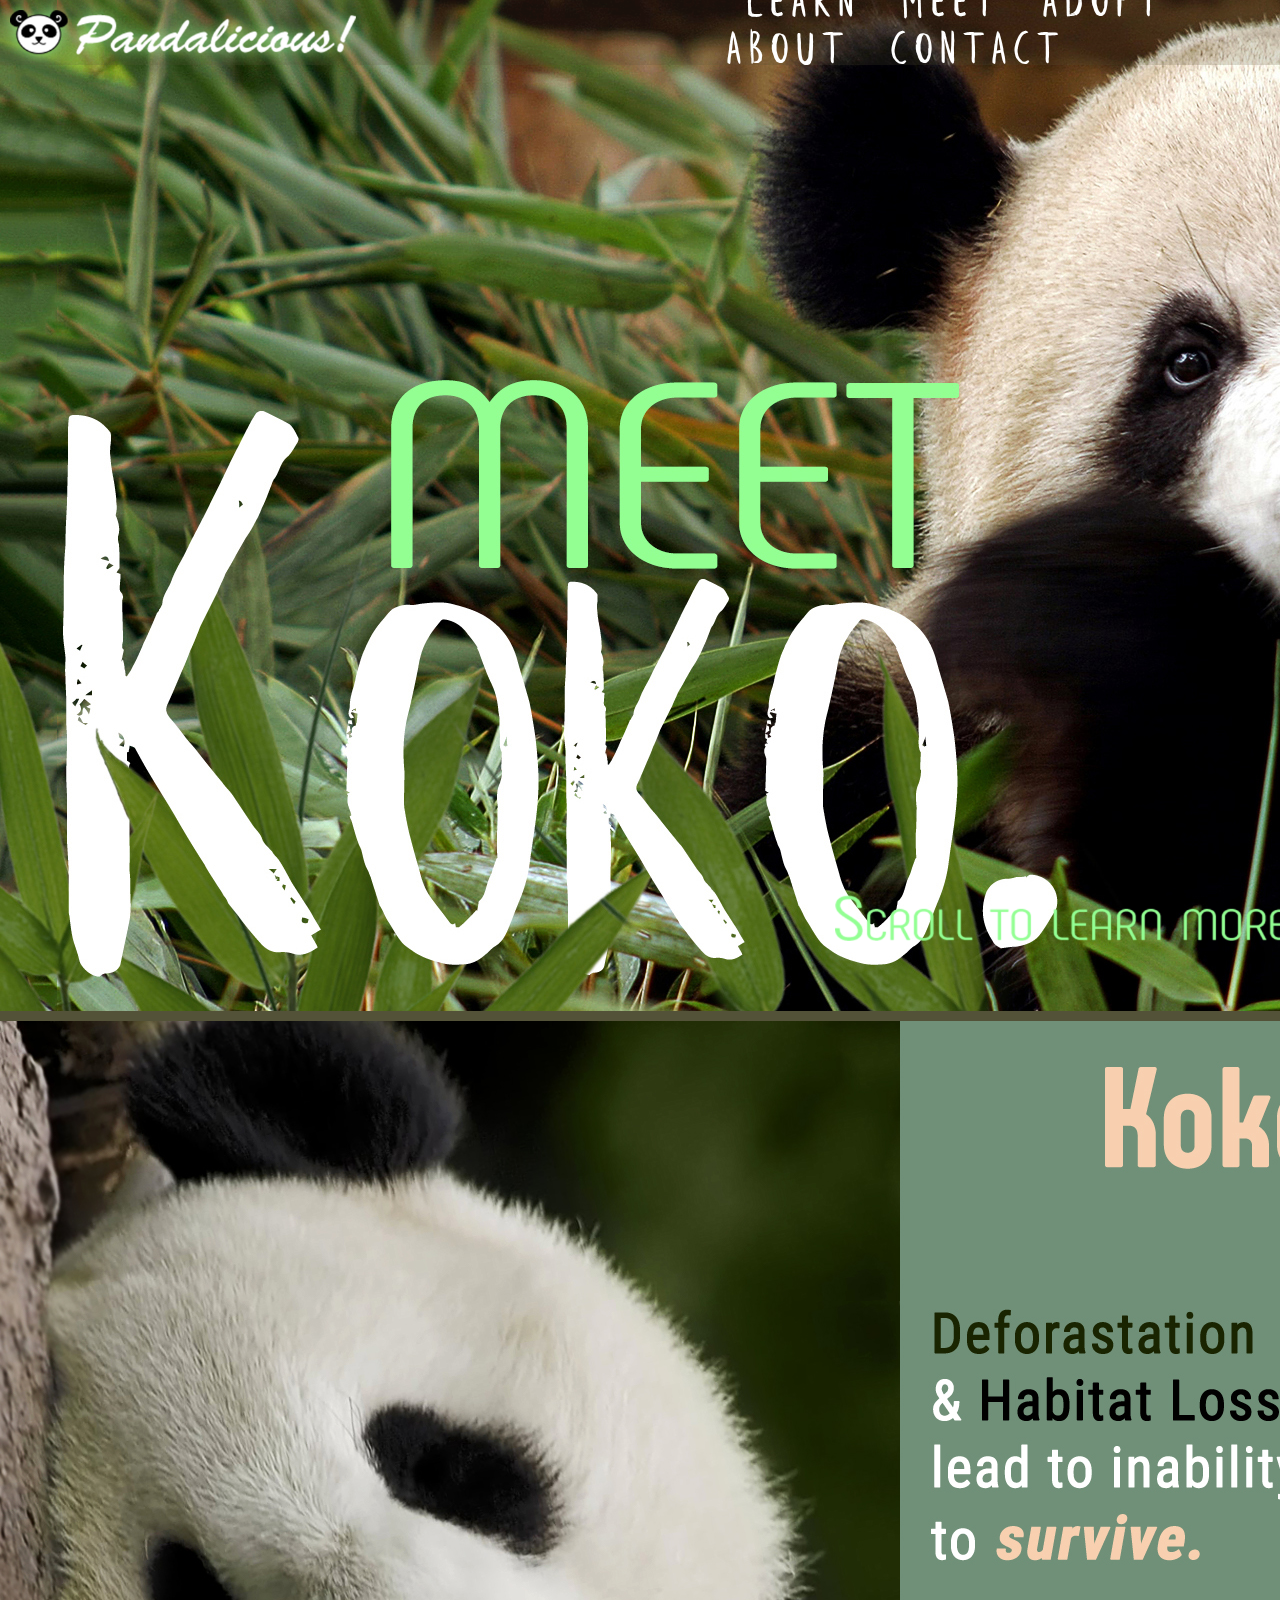
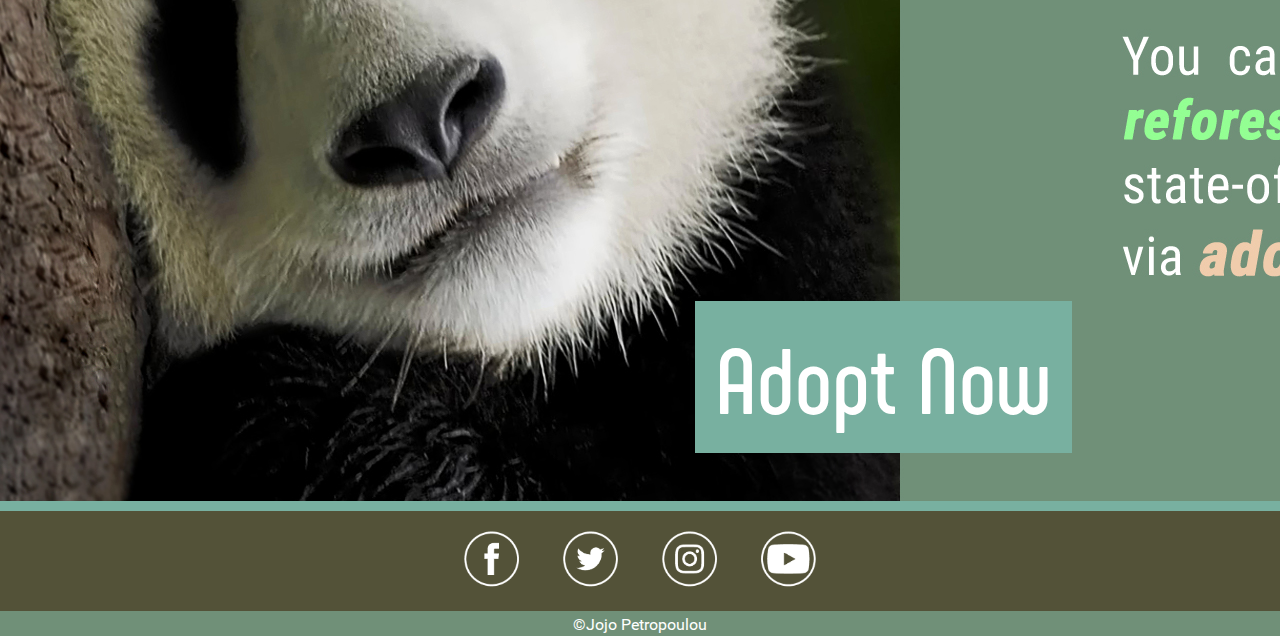
<file: index.html>
<!DOCTYPE html>
<html lang="en" dir="ltr">

<head>
  <meta charset="utf-8">
  <title>Pandalicious!</title>
  <link rel="icon" href="favicon/favicon.ico">
  <link rel="stylesheet" href="css/styles.css">
  <style media="screen">
    @font-face {
      font-family: phenomenabold;
      src: url('fonts/phenomenabold.otf');
    }

    @font-face {
      font-family: leafy;
      src: url('fonts/leafy.otf');
    }

    @font-face {
      font-family: robotoregular;
      src: url('fonts/robotoregular.ttf');
    }
  </style>

</head>

<body>
  <div class="top-container" style=" background-image:url('images/koko1020.jpg');">
    <div class="header">
      <div class="logo">
        <a href="index.html"> <img class="logoimg" border="0" alt="Pandalicious Home" src="images/logo.png">
      </div>

      <div class="nav">
        <a href="learn.html"> Learn </a>
        <a href="meet.html"> Meet </a>
        <a href="adopt.html"> Adopt </a>
        <a href="about.html"> About </a>
        <a href="contact.html"> Contact </a>
      </div>
    </div>
    <div class="scroll">
      <img src="images/scroll.png" alt="Scroll To Learn More">
    </div>
  </div>
  <hr class="brown">
  <div class="bottom-container" style=" background-image:url('images/kokoscroll.jpg');">

    <div class="adopt_button">
      <a href="adopt.html"> Adopt Now </a>
    </div>

  </div>
  <hr class="greenhr">
  <div class="footer">
    <div class="socimg">
      <a target="_blank" href="https://www.facebook.com/ipandacom/"> <img class="social" src="images/fb.png" alt="Facebook" border="0">
        <a target="_blank" href="https://twitter.com/WWF"> <img class="social" src="images/twit.png" alt="Twitter" border="0">
          <a target="_blank" href="https://www.instagram.com/wwfgreece/"> <img class="social" src="images/insta.png" alt="Instagram" border="0">
            <a target="_blank" href="https://www.youtube.com/user/WWF"> <img class="social" src="images/yt.png" alt="Youtube" border="0">
    </div>
  </div>


  <div class="copyright">
    <div class="cop">
      <a target="_blank" href="https://jojopetropoulou.portfoliobox.net"> ©Jojo Petropoulou </a>
    </div>
  </div>

</body>

</html>
</file>
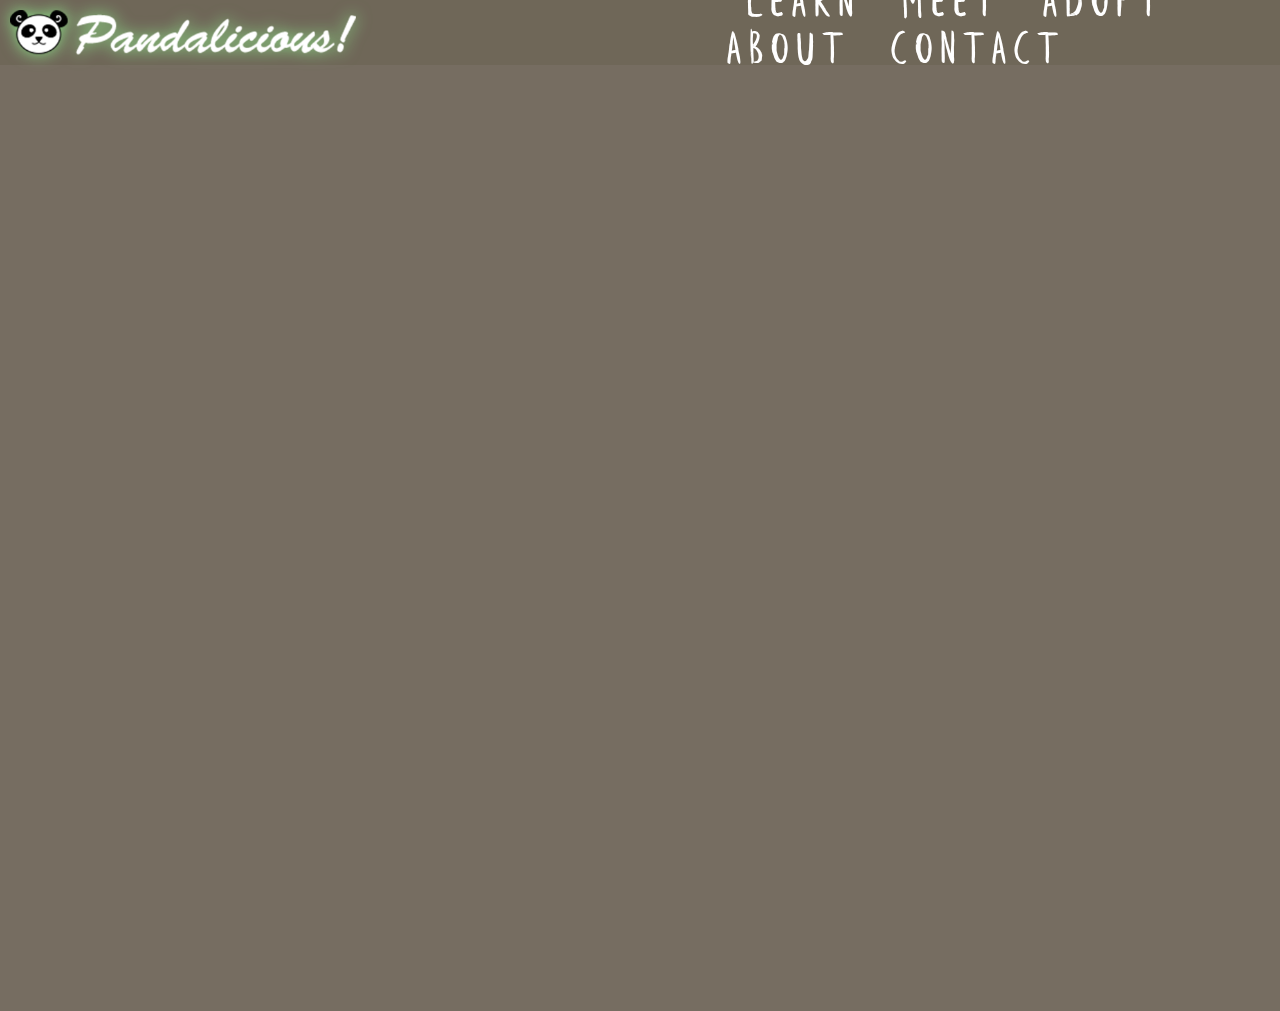
<file: about.html>
<!DOCTYPE html>
<html lang="en" dir="ltr">

<head>
  <title>PandAbout!</title>
  <link rel="icon" href="favicon/favicon.ico">
  <link rel="stylesheet" href="css/styles.css">
  <style media="screen">
    @font-face {
      font-family: phenomenabold;
      src: url('fonts/phenomenabold.otf');
    }

    @font-face {
      font-family: leafy;
      src: url('fonts/leafy.otf');
    }

    @font-face {
      font-family: robotoregular;
      src: url('fonts/robotoregular.ttf');
    }
  </style>
</head>

<body>
  <div class="top-container" style=" background-color: #766d61;">
    <div class="header">
      <div class="logo">
        <a href="index.html"> <img class="logoimg" border="0" alt="Pandalicious Home" src="images/logo.png">
      </div>

      <div class="nav">
        <a href="learn.html"> Learn </a>
        <a href="meet.html"> Meet </a>
        <a href="adopt.html"> Adopt </a>
        <a href="about.html"> About </a>
        <a href="contact.html"> Contact </a>
      </div>
    </div>




</body>

</html>
</file>
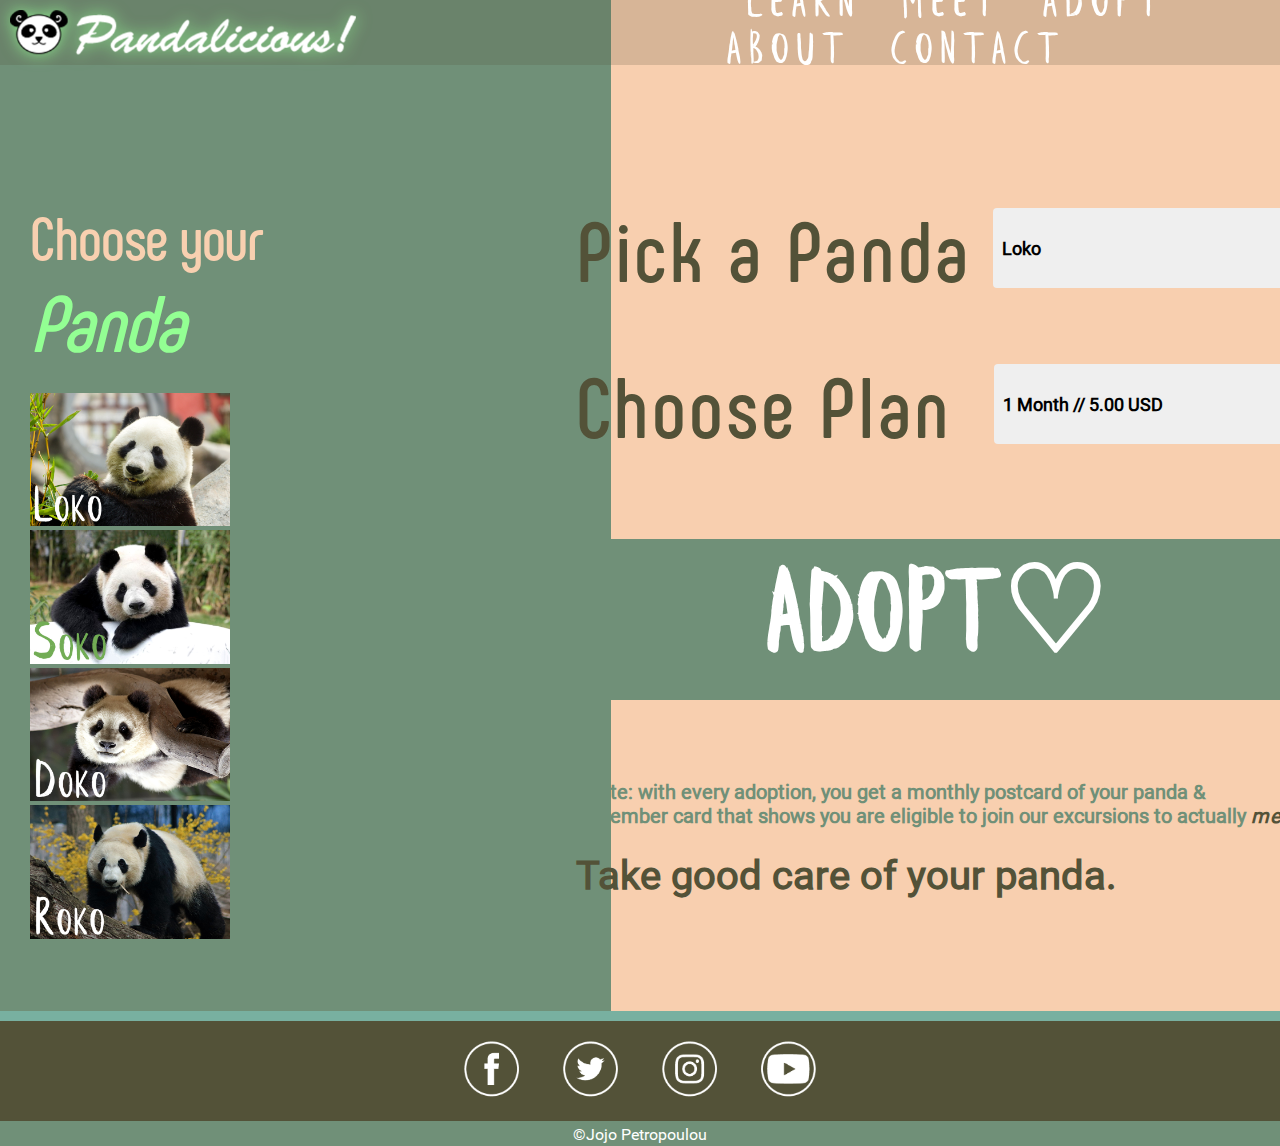
<file: adopt.html>
<!DOCTYPE html>
<html lang="en" dir="ltr">

<head>
  <meta charset="utf-8">
  <title>PandAdopt!</title>
  <link rel="icon" href="favicon/favicon.ico">
  <link rel="stylesheet" href="css/styles.css">
  <link rel="stylesheet" href="css/lightbox.min.css">
  <style media="screen">
    @font-face {
      font-family: phenomenabold;
      src: url('fonts/phenomenabold.otf');
    }

    @font-face {
      font-family: leafy;
      src: url('fonts/leafy.otf');
    }

    @font-face {
      font-family: robotoregular;
      src: url('fonts/robotoregular.ttf');
    }
  </style>

</head>

<body>

  <div class="top-container" style="background-image:url('images/adopt.jpg');">
    <div class="header">
      <div class="logo">
        <a href="index.html"> <img class="logoimg" border="0" alt="Pandalicious Home" src="images/logo.png">
      </div>

      <div class="nav">
        <a href="learn.html"> Learn </a>
        <a href="meet.html"> Meet </a>
        <a href="adopt.html"> Adopt </a>
        <a href="about.html"> About </a>
        <a href="contact.html"> Contact </a>
      </div>
    </div>

    <div class="box">
      <section class="light">
        <h4>Choose your <span class="panda">Panda</span></h4>
        <div>
          <a class="example-image-link" href="images/1.jpg" data-lightbox="example-set" data-title="Loko">
            <img class="example-image" src="images/1.jpg" width="200" alt="" />
          </a>

          <a class="example-image-link" href="images/2.jpg" data-lightbox="example-set" data-title="Soko">
            <img class="example-image" src="images/2.jpg" width="200" alt="" />
          </a>

          <a class="example-image-link" href="images/3.jpg" data-lightbox="example-set" data-title="Doko">
            <img class="example-image" src="images/3.jpg" width="200" alt="" />
          </a>

          <a class="example-image-link" href="images/4.jpg" data-lightbox="example-set" data-title="Roko">
            <img class="example-image" src="images/4.jpg" width="200" alt="" />
          </a>
        </div>
      </section>

      <script src="js/lightbox-plus-jquery.min.js"></script>
    </div>

    <div class="sidebox">
      <form class="adopt_form" action="server_script" method="post">

        <label for="panda"> Pick a Panda </label>
        <select class="catselect" name="Pick a Panda" id="panda">
          <option value="1"> Loko </option>
          <option value="2"> Soko </option>
          <option value="3"> Doko </option>
          <option value="4"> Roko </option>
        </select>
        <br><br><br><br>

        <label for="plan" style="margin-right: 20px;"> Choose Plan </label>
        <select class="catselect" name="Pick a Plan" id="plan">
          <option value="1"> 1 Month // 5.00 USD </option>
          <option value="2"> 3 Months // 12.00 USD </option>
          <option value="3"> 6 Months // 28.00 USD </option>
          <option value="4"> 1 Year // 50.00 USD </option>
          <option value="5"> Lifetime // 600.00 USD </option>
        </select>
        <br><br><br><br>

        <input type="submit" name="submit" id="submit" value="ADOPT♡">
      </form>

      <p>
        *Note: with every adoption, you get a monthly postcard of your panda &
        <br>a member card that shows you are eligible to join our excursions to actually
        <span style="font-style: italic; color: #535238; letter-spacing: 1px;">meet </span> your panda.
        <br><br>
        <span style="font-size: 40px;  color: #535238;"> Take good care of your panda.</span>
      </p>

    </div>

  </div>

  <hr class="greenhr">
  <div class="footer">
    <div class="socimg">
      <a target="_blank" href="https://www.facebook.com/ipandacom/"> <img class="social" src="images/fb.png" alt="Facebook" border="0">
        <a target="_blank" href="https://twitter.com/WWF"> <img class="social" src="images/twit.png" alt="Twitter" border="0">
          <a target="_blank" href="https://www.instagram.com/wwfgreece/"> <img class="social" src="images/insta.png" alt="Instagram" border="0">
            <a target="_blank" href="https://www.youtube.com/user/WWF"> <img class="social" src="images/yt.png" alt="Youtube" border="0">
    </div>
  </div>


  <div class="copyright">
    <div class="cop">
      <a target="_blank" href="https://jojopetropoulou.portfoliobox.net"> ©Jojo Petropoulou </a>
    </div>
  </div>
</body>

</html>
</file>
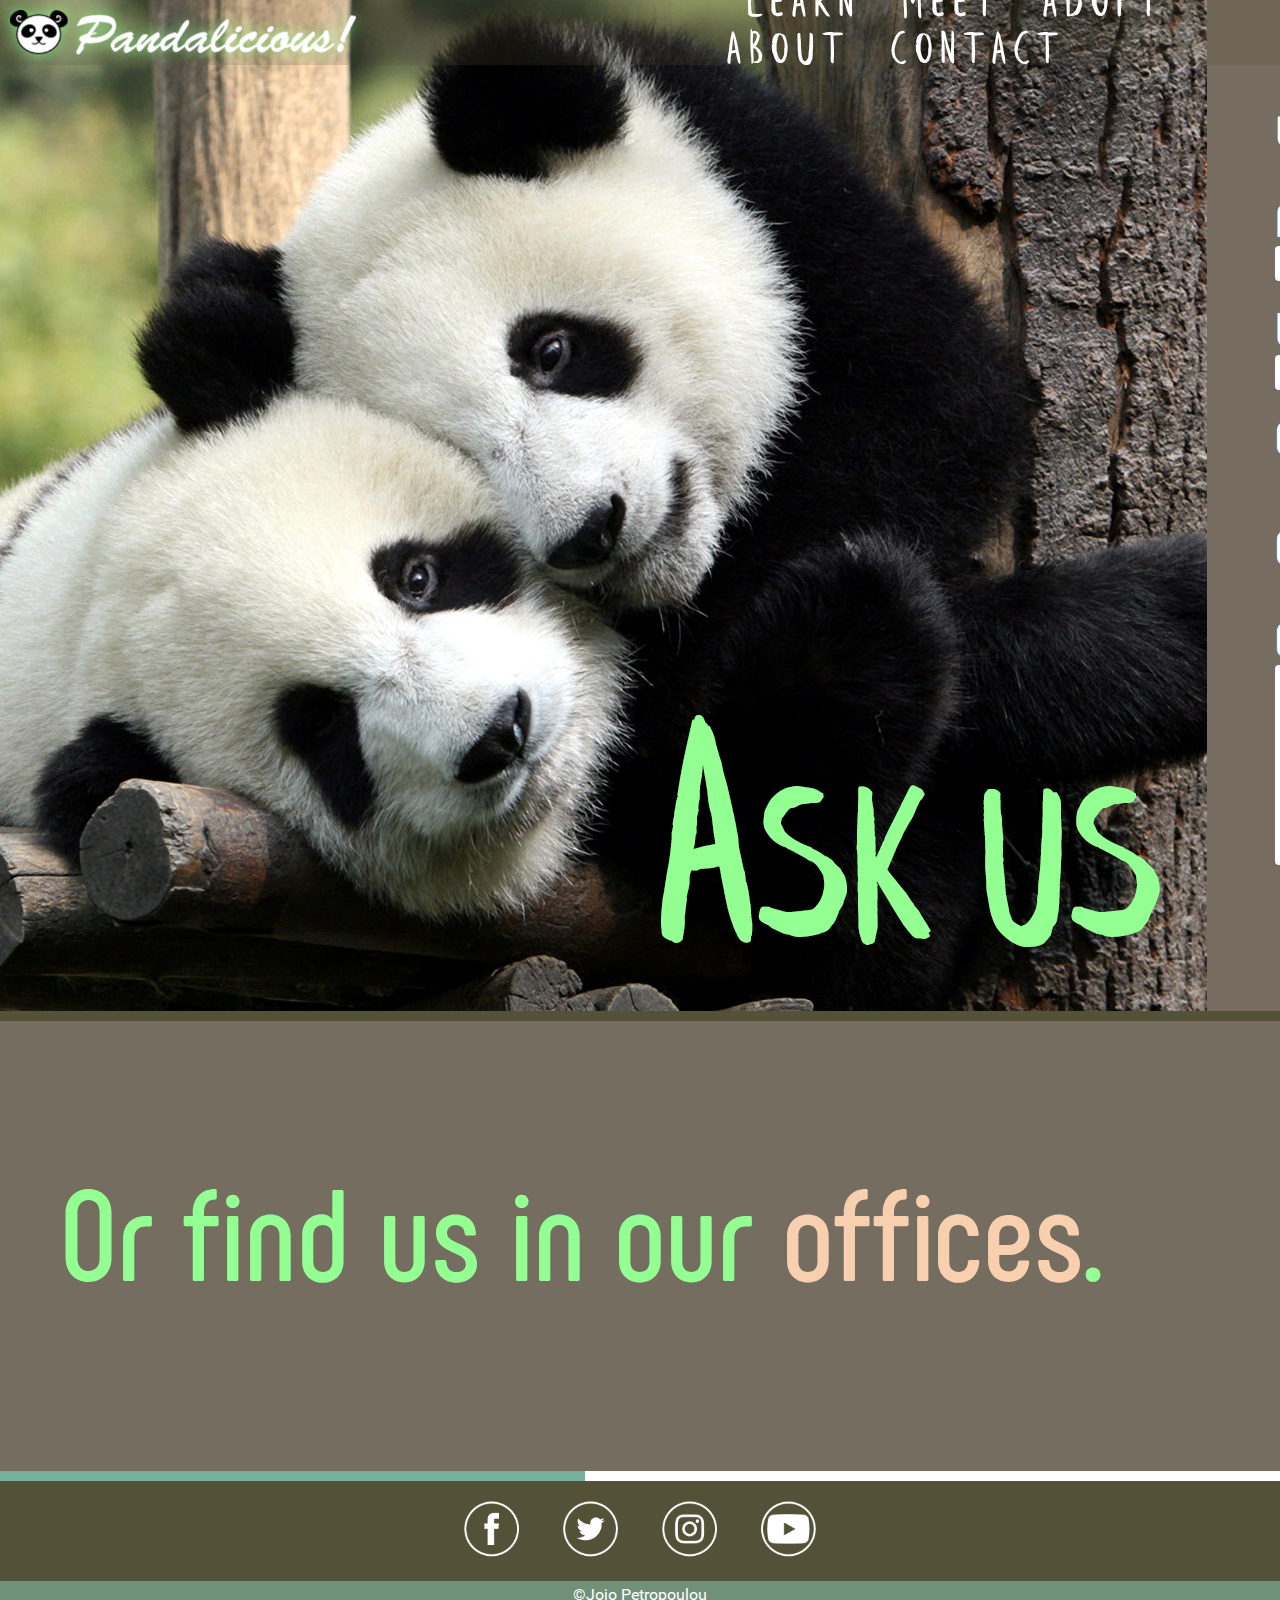
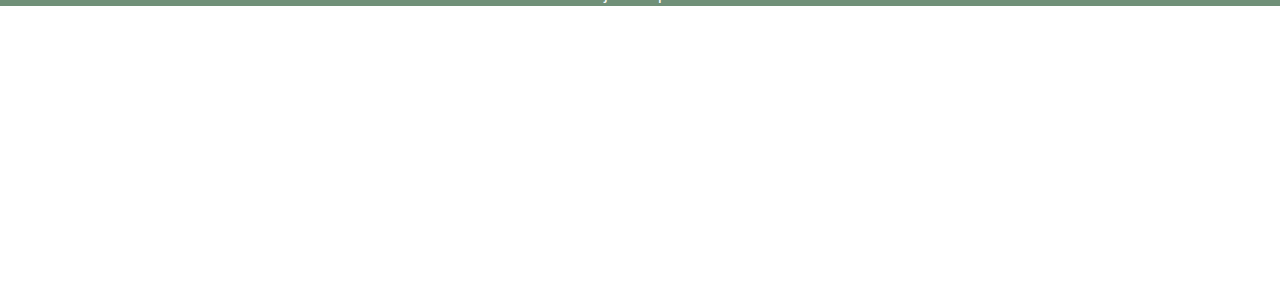
<file: contact.html>
<!DOCTYPE html>
<html lang="en" dir="ltr">

<head>
  <title>PandaContact!</title>
  <link rel="icon" href="favicon/favicon.ico">
  <link rel="stylesheet" href="css/styles.css">
  <style media="screen">
    @font-face {
      font-family: phenomenabold; src: url('fonts/phenomenabold.otf');
    }
      @font-face {
        font-family: leafy; src: url('fonts/leafy.otf');
      }
      @font-face {
        font-family: robotoregular; src: url('fonts/robotoregular.ttf');
      }
    </style>
</head>

<body>
  <div class="top-container" style=" background-image:url('images/contact1.jpg');">
    <div class="header">
      <div class="logo">
        <a href="index.html"> <img class="logoimg" border="0" alt="Pandalicious Home" src="images/logo.png">
      </div>

      <div class="nav">
        <a href="learn.html"> Learn </a>
        <a href="meet.html"> Meet </a>
        <a href="adopt.html"> Adopt </a>
        <a href="about.html"> About </a>
        <a href="contact.html"> Contact </a>
      </div>
    </div>
    <div class="contact_div">
      <form class="contact_form" action="server_script" method="post">

        <label for="firstname" style="margin-right:-5px;"> Firstname* </label>
        <input type="text" name="firstname" id="firstname" value="" placeholder="Your name" required>
        <br><br>

        <label for="lastname"> Lastname* </label>
        <input type="text" name="lastname" id="lastname" value="" placeholder="Your surname" required>
        <br><br>

        <label for="email"> Email* </label>
        <input type="email" name="email" value="" placeholder="Your email" required>
        <br><br>

        <label for="category"> Category </label>
        <select class="catselect" name="Pick a Category" id="category">
          <option value="1"> Pandas & Info </option>
          <option value="2"> Post-Adoption Questions </option>
          <option value="3"> Excursions & Travel Fees </option>
          <option value="4"> Payments & Refunds </option>
          <option value="5"> Other </option>
        </select>
        <br><br>

        <label for="comments" style="margin-right: -8px;"> Comments* </label>
        <textarea name="Comments" id="comments" rows="10" placeholder="Your Message Here" cols="40">
        </textarea>
        <br><br><br>

        <input type="submit" name="submit" id="submit" value="SUBMIT">

      </form>

    </div>

  </div>
  <hr class="brown">
  <div class="mapholder">
    <p>
      Or find us in our <span style="color:#f8d0b0; font-weight: bold;">offices</span>.
    </p>
    <iframe src="https://www.google.com/maps/embed?pb=!1m18!1m12!1m3!1d3145.4158483323195!2d23.72957041561558!3d37.967423508824574!2m3!1f0!2f0!3f0!3m2!1i1024!2i768!4f13.1!3m3!1m2!1s0x14a1bd1136dfb8e1%3A0x669edc8aea21e104!2zV1dGIM6VzrvOu86sz4I!5e0!3m2!1sel!2sgr!4v1550540247546"
      width="695" height="450" frameborder="0" style="border:0" allowfullscreen></iframe>
  </div>

  <hr class="greenhr">
  <div class="footer">
    <div class="socimg">
      <a target="_blank" href="https://www.facebook.com/ipandacom/"> <img class="social" src="images/fb.png" alt="Facebook" border="0">
        <a target="_blank" href="https://twitter.com/WWF"> <img class="social" src="images/twit.png" alt="Twitter" border="0">
          <a target="_blank" href="https://www.instagram.com/wwfgreece/"> <img class="social" src="images/insta.png" alt="Instagram" border="0">
            <a target="_blank" href="https://www.youtube.com/user/WWF"> <img class="social" src="images/yt.png" alt="Youtube" border="0">
    </div>
  </div>


  <div class="copyright">
    <div class="cop">
      <a target="_blank" href="https://jojopetropoulou.portfoliobox.net"> ©Jojo Petropoulou </a>
    </div>
  </div>
</body>

</html>
</file>
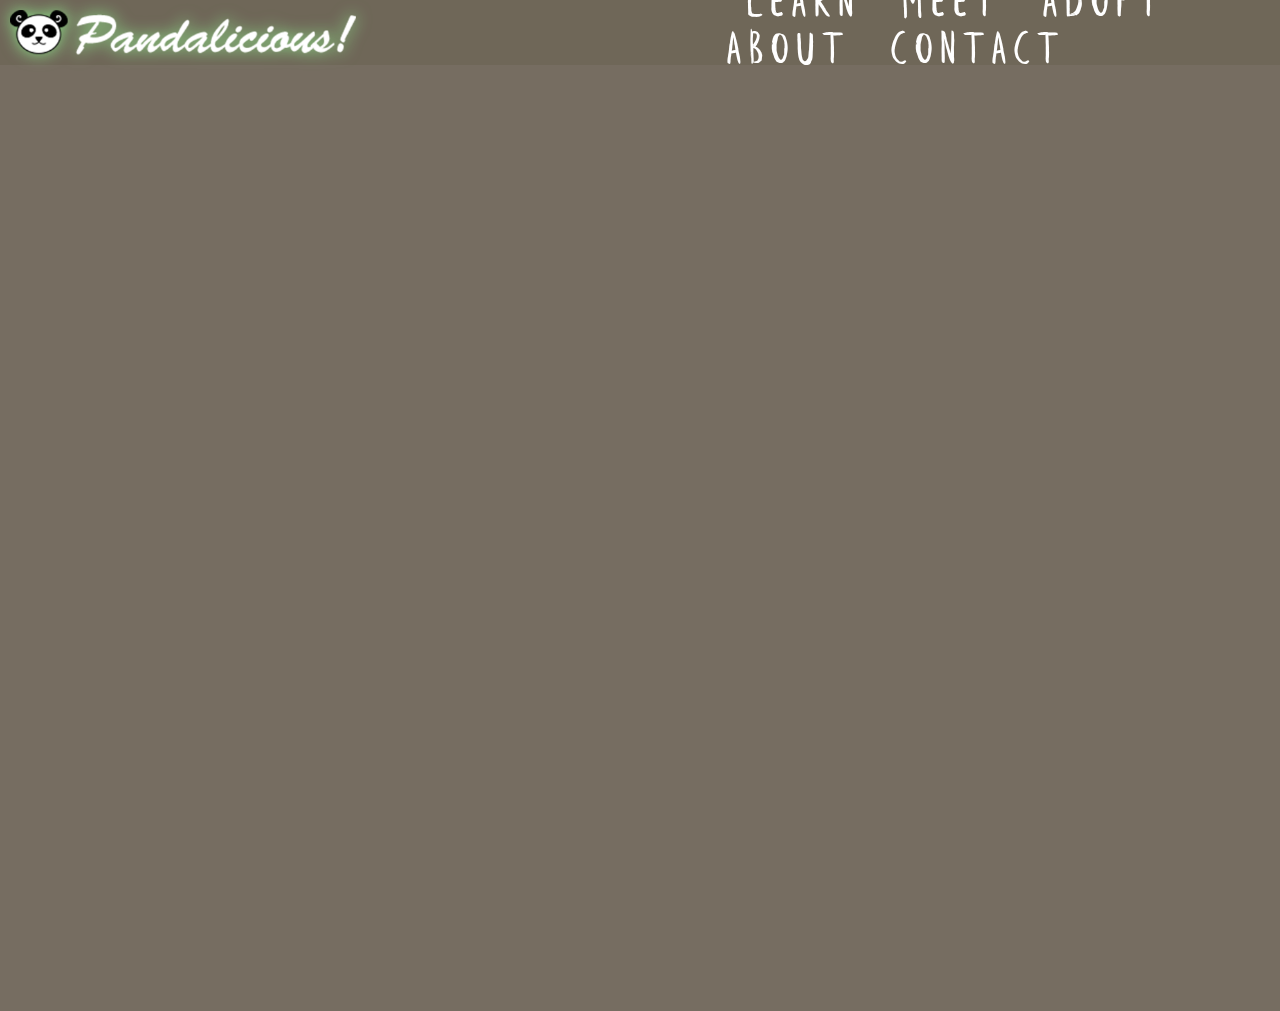
<file: learn.html>
<!DOCTYPE html>
<html lang="en" dir="ltr">

<head>
  <title>PandaLearn!</title>
  <link rel="icon" href="favicon/favicon.ico">
  <link rel="stylesheet" href="css/styles.css">
  <style media="screen">
    @font-face {
      font-family: phenomenabold;
      src: url('fonts/phenomenabold.otf');
    }

    @font-face {
      font-family: leafy;
      src: url('fonts/leafy.otf');
    }

    @font-face {
      font-family: robotoregular;
      src: url('fonts/robotoregular.ttf');
    }
  </style>
</head>

<body>
  <div class="top-container" style=" background-color: #766d61;">
    <div class="header">
      <div class="logo">
        <a href="index.html"> <img class="logoimg" border="0" alt="Pandalicious Home" src="images/logo.png">
      </div>

      <div class="nav">
        <a href="learn.html"> Learn </a>
        <a href="meet.html"> Meet </a>
        <a href="adopt.html"> Adopt </a>
        <a href="about.html"> About </a>
        <a href="contact.html"> Contact </a>
      </div>
    </div>




</body>

</html>
</file>
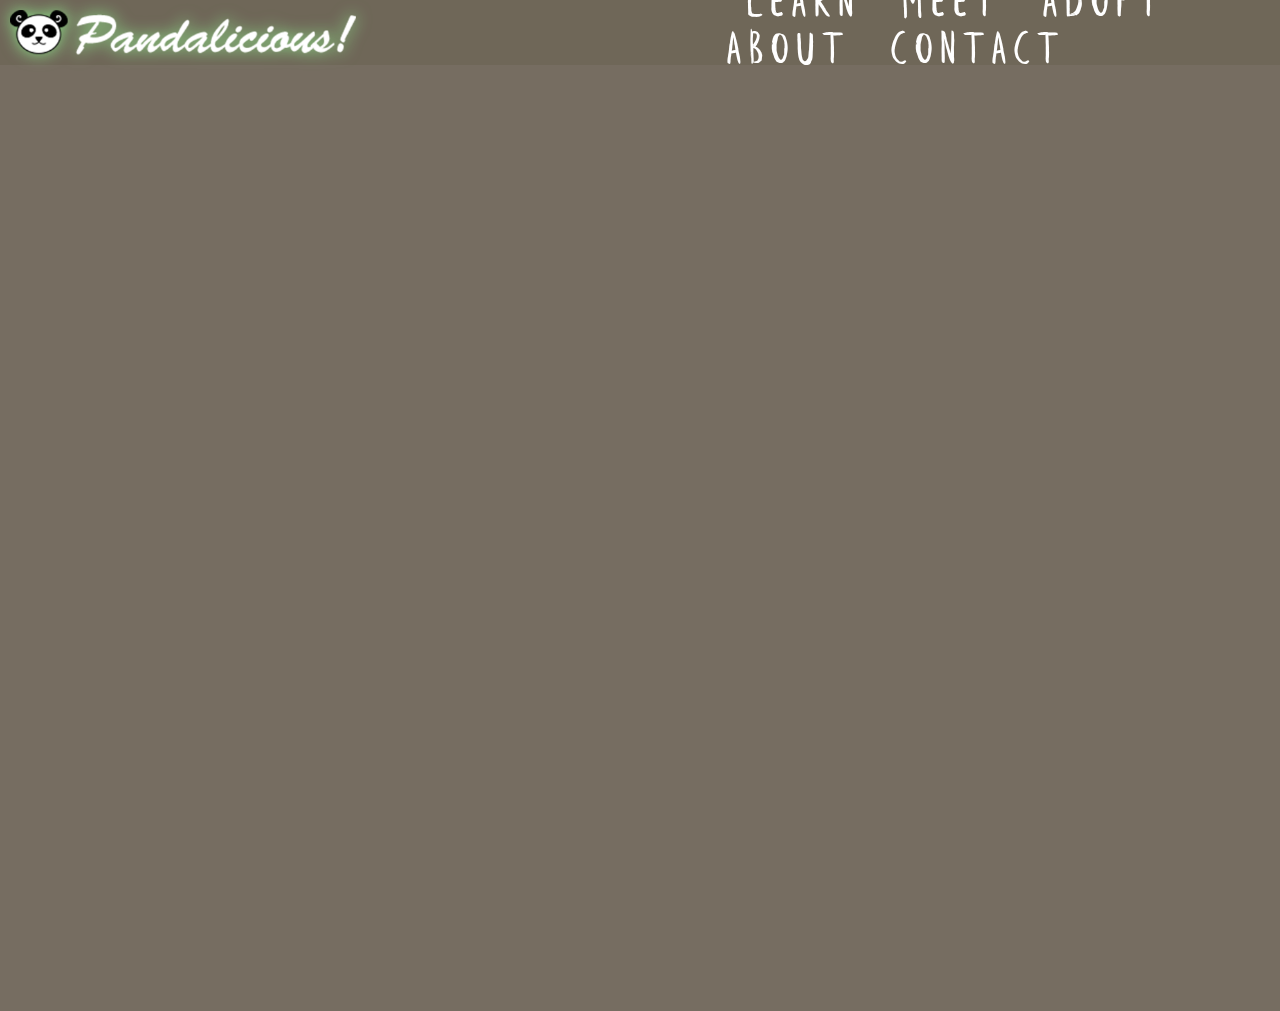
<file: meet.html>
<!DOCTYPE html>
<html lang="en" dir="ltr">

<head>
  <title>PandaMeet!</title>
  <link rel="icon" href="favicon/favicon.ico">
  <link rel="stylesheet" href="css/styles.css">
  <style media="screen">
    @font-face {
      font-family: phenomenabold;
      src: url('fonts/phenomenabold.otf');
    }

    @font-face {
      font-family: leafy;
      src: url('fonts/leafy.otf');
    }

    @font-face {
      font-family: robotoregular;
      src: url('fonts/robotoregular.ttf');
    }
  </style>
</head>

<body>
  <div class="top-container" style=" background-color: #766d61;">
    <div class="header">
      <div class="logo">
        <a href="index.html"> <img class="logoimg" border="0" alt="Pandalicious Home" src="images/logo.png">
      </div>

      <div class="nav">
        <a href="learn.html"> Learn </a>
        <a href="meet.html"> Meet </a>
        <a href="adopt.html"> Adopt </a>
        <a href="about.html"> About </a>
        <a href="contact.html"> Contact </a>
      </div>
    </div>




</body>

</html>
</file>
<file: css/styles.css>
body {
  margin: 0px;
}

.top-container {
  position: relative;
  margin: 0;
}

.header {
  position: fixed !important;
  height: 65px;
  width: 100%;
  background-color: rgba(83, 82, 56, 0.2);
  z-index: 60;
}

.logo {
  display: inline-block;
  float: left;
}

.nav {
  font-family: leafy;
  font-size: 35pt;
  position: absolute;
  margin-left: 0;
  top: 45%;
  left: 78%;
  margin-right: -22%;
  transform: translate(-50%, -50%);
  letter-spacing: 8px;
  display: inline-block;
}

.logo a:image {
  padding: 0px;
  display: inline-block;
  float: left;
  margin: 0px;
  -webkit-filter: drop-shadow(0px 0px 0px rgba(255, 255, 255, 0.80));
  -webkit-transition: all 0.5s linear;
  -o-transition: all 0.5s linear;
  transition: all 0.5s linear;
}

.logoimg:hover {
  -webkit-filter: drop-shadow(0px 0px 8px rgba(147, 255, 147, 0.8));
}

.nav a:link {
  color: white;
  text-decoration: none;
  padding: 10px;
}

.nav a:visited {
  text-decoration: none;
  color: white;
}

.nav a:hover {
  color: #f8d0b0;
  text-decoration: line-through;
  text-decoration-style: wavy;
}

.nav a:active {
  text-decoration: none;
}

.header img {
  display: inline-block;
  height: 45px;
  margin: auto;
  padding-top: 10px;
  padding-left: 10px;
  float: left;
}

.top-container {
  height: 1011px;
  position: relative;
}

.scroll {
  position: absolute;
  top: 91%;
  left: 85.5%;
  margin-right: -15.5%;
  transform: translate(-50%, -50%);
}

.scroll img {
  height: 46px;
  width: 518px;
}

.bottom-container {
  height: 1080px;
  position: relative;
}

.brown {
  border: 5px solid #535238;
  margin: 0px;
}

.greenhr {
  border: 5px solid #78b0a0;
  margin: 0px;
}

.adopt_button {
  width: 424px;
  height: 120px;
  color: white;
  font-family: phenomenabold;
  position: absolute;
  font-size: 93px;
  margin-top: 900px;
  margin-left: 695px;
}

.adopt_button a:link {
  color: white;
  background-color: #78b0a0;
  text-decoration: none;
  padding: 20px;
}

.adopt_button a:visited {
  text-decoration: none;
  color: white;
}

.adopt_button a:hover {
  color: #f8d0b0;
  text-decoration: line-through;
  text-decoration-style: wavy;
  text-decoration-color: #78b0a0;
  background-color: white;
}

.adopt_button a:active {
  text-decoration: none;
}

.contact_div {
  position: absolute;
  width: 31%;
  margin-top: 190px;
  float: right;
  height: 775px;
  margin-left: 1275px;
}

input[type=text] {
  font-family: robotoregular;
  margin: auto;
  font-weight: bold;
  padding: 5px;
  box-sizing: border-box;
  border-radius: 4px;
  border: none;
}

input[type=email] {
  font-family: robotoregular;
  margin: auto;
  font-weight: bold;
  padding: 5px;
  box-sizing: border-box;
  border-radius: 4px;
  border: none;
  margin-left: 78px;
}

textarea {
  font-family: robotoregular;
  margin: auto;
  font-weight: bold;
  padding: 5px;
  box-sizing: border-box;
  border-radius: 4px;
  border: none;
  width: 300px;
  height: 200px;
  vertical-align: left;
}

.catselect {
  font-family: robotoregular;
  margin: auto;
  font-weight: bold;
  padding: 5px;
  margin-top: -15px;
  box-sizing: border-box;
  border-radius: 4px;
  border: none;
  margin-left: 32px;
  width: 300px;
  margin-right: 10px;
  vertical-align: middle;
}

label {
  font-family: phenomenabold;
  color: white;
  font-size: 25px;
  letter-spacing: 3px;
  vertical-align: left;
  font-size: 35pt;
}

input[type=submit] {
  width: 300px;
  height: 110px;
  background-color: #709078;
  font-family: leafy;
  font-weight: bold;
  font-size: 90pt;
  text-align: center;
  padding-bottom: 160px;
  margin-left: 215px;
  border: none;
  color: white;
}

input[type=submit]:hover {
  cursor: pointer;
  text-decoration: line-through;
  text-decoration-style: wavy;
  text-decoration-color: #f8d0b0;
  background-color: white;
  color: #709078;
}

input {
  vertical-align: left;
  margin-left: 6px;
  display: inline-block;
  width: 300px;
  height: 35px;
}

.footer {
  height: 100px;
  width: 100%;
  background-color: #535238;
  margin: 0px;
  position: relative;
}

.copyright {
  height: 25px;
  width: 100%;
  background-color: #709078;
  margin: 0px;
  position: relative;
}

.cop {
  position: absolute;
  display: inline-block;
  margin: 0;
  top: 50%;
  left: 50%;
  margin-right: -50%;
  transform: translate(-50%, -50%);
}

.cop a:link {
  color: white;
  font-family: robotoregular;
  text-decoration: none;
}

.cop a:visited {
  text-decoration: none;
  color: white;
}

.cop a:hover {
  color: #535238;
  text-decoration: line-through;
  text-decoration-style: wavy;
  text-decoration-color: #f8d0b0;
  background-color: none;
}

.cop a:active {
  text-decoration: none;
}

.socimg {
  margin: 0;
  position: absolute;
  top: 50%;
  left: 50%;
  margin-right: -50%;
  transform: translate(-50%, -50%);
}

.socimg a {
  text-decoration: none !important;
}

.social {
  height: 55px;
  width: auto;
  padding: 20px;
  border: none;
}

.social a:image {
  text-decoration: none;
  decoration: none;
  border: 0px;
  -webkit-filter: drop-shadow(0px 0px 0px rgba(255, 255, 255, 0.80));
  -webkit-transition: all 0.5s linear;
  -o-transition: all 0.5s linear;
  transition: all 0.5s linear;
}

.social:hover {
  decoration: none;
  text-decoration: none;
  -webkit-filter: drop-shadow(0px 0px 8px rgba(147, 255, 147, 0.8));
}

.social:visited {
  decoration: none;
  text-decoration: none;
}

.social:active {
  decoration: none;
  text-decoration: none;
}

h4 {
  font-family: phenomenabold;
  font-size: 60px;
  margin-top: 0px;
  margin-bottom: 25px;
  font-weight: bold;
  color: #f8d0b0;
  letter-spacing: -1px;
}

.panda {
  font-size: 80px;
  color: #93ff93;
  font-style: italic;
}

.box {
  width: 30%;
  background-color: #709078;
  float: left;
  padding-left: 30px;
}

.sidebox {
  width: 70%;
  height: 900px;
  margin-top: 100px;
  margin-left: 570px;
  position: absolute;
  margin: 0;
  top: 64%;
  left: 80%;
  margin-right: -20%;
  transform: translate(-50%, -50%);
}

.light {
  padding-top: 200px;
}

.adopt_form input[type="submit"] {
  width: 730px;
  letter-spacing: 4px;
  margin-bottom: 60px;
  margin-top: 30px;
  margin-left: 0px;
}

.adopt_form label {
  padding: 0px;
  margin: 0;
  font-size: 85px;
  color: #535238;
  vertical-align: middle;
}

.adopt_form .catselect {
  height: 80px;
  margin: 0;
  font-size: 18px;
}

.sidebox p {
  font-family: robotoregular;
  font-size: 20px;
  color: #709078;
  font-weight: bold;
}

.mapholder {
  background-color: #766d61;
  height: 450px;
}

iframe {
  float: right;
}

.mapholder p {
  font-family: phenomenabold;
  display: inline-block;
  font-size: 130px;
  padding-left: 60px;
  color: #93ff93;
}
</file>
